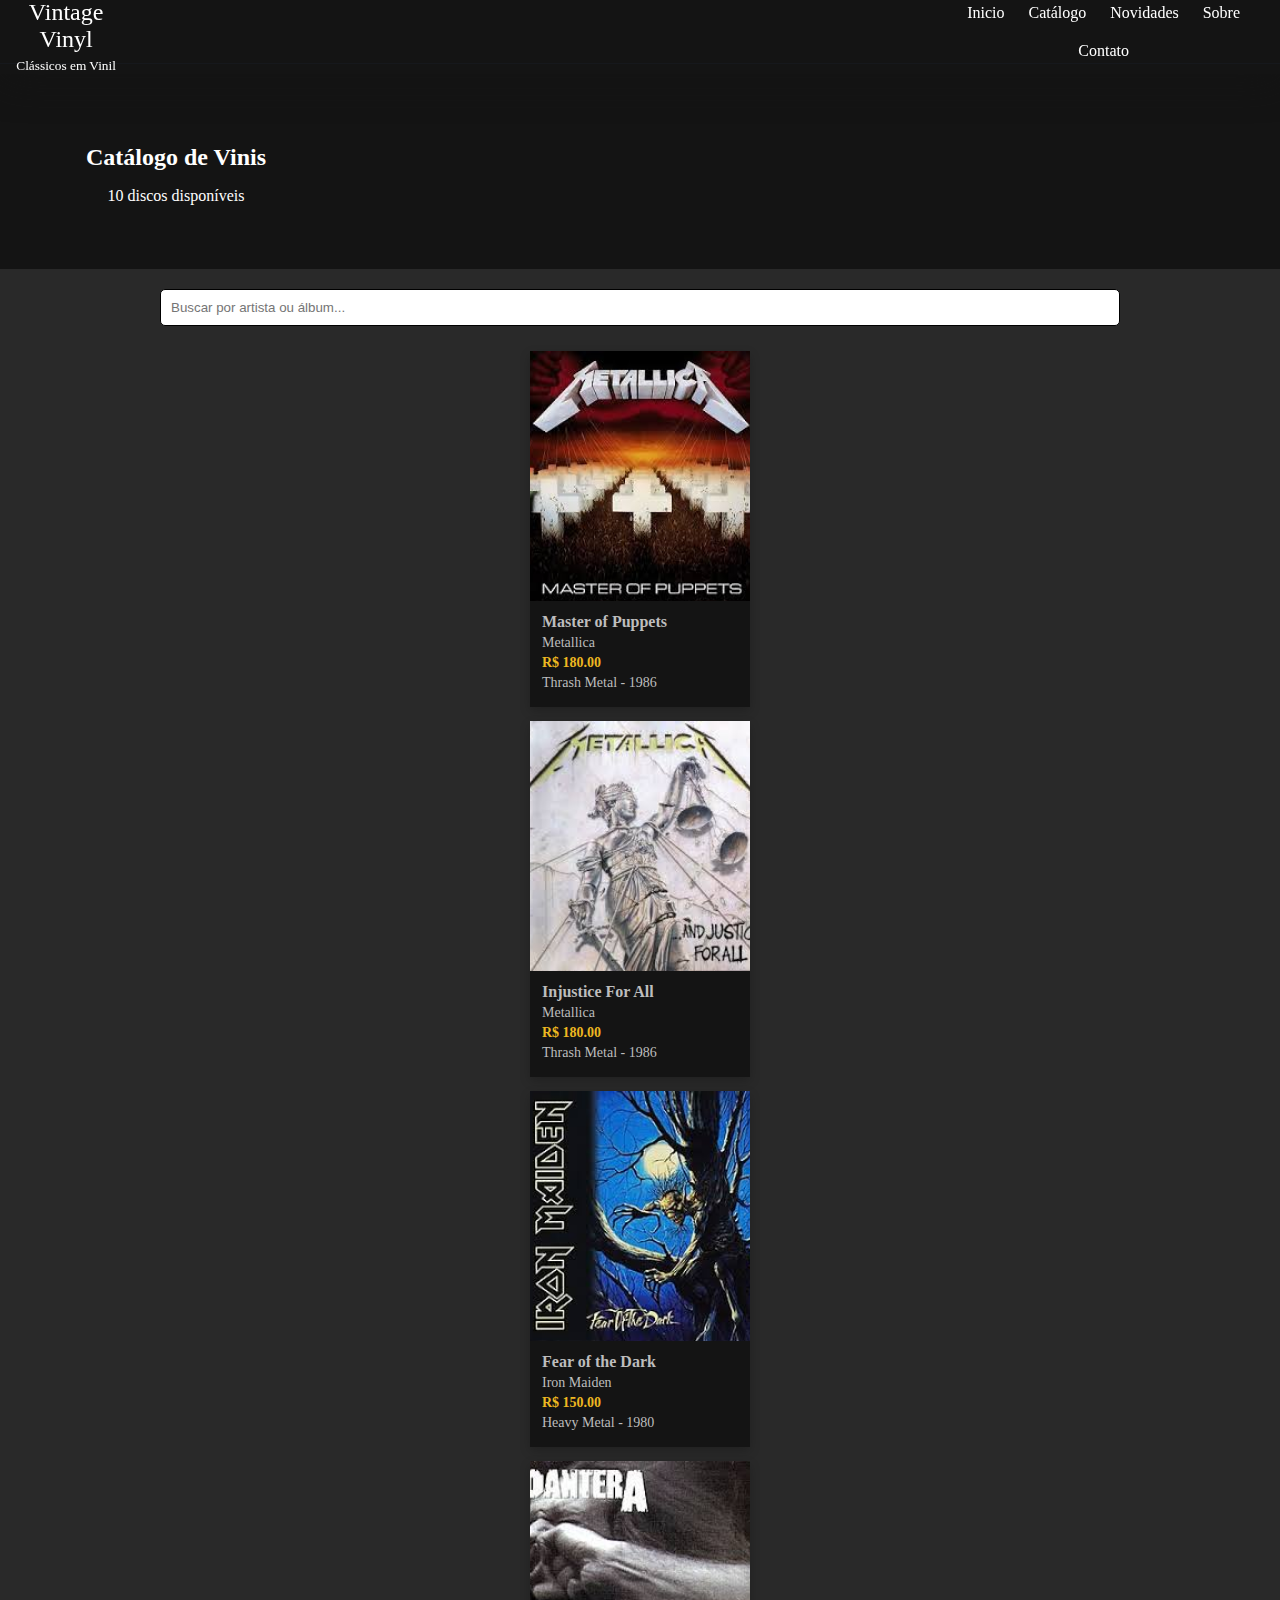
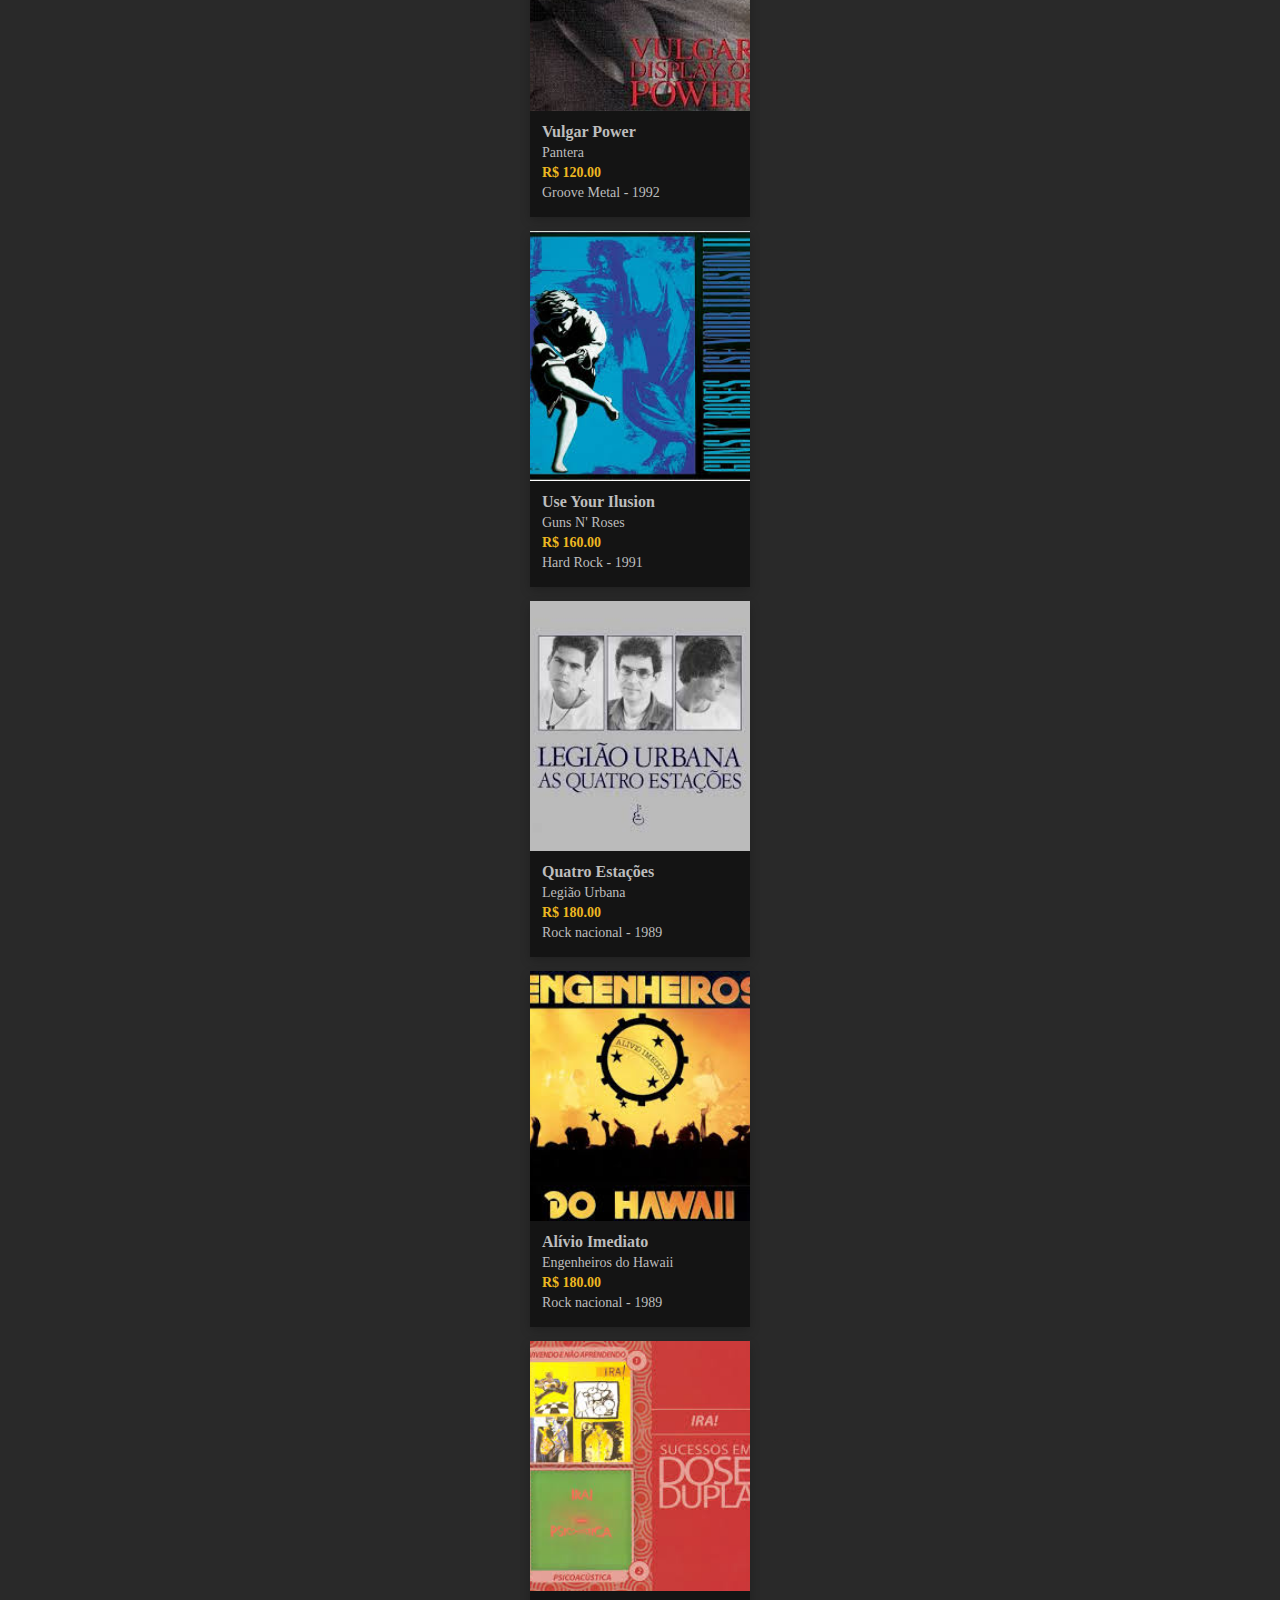
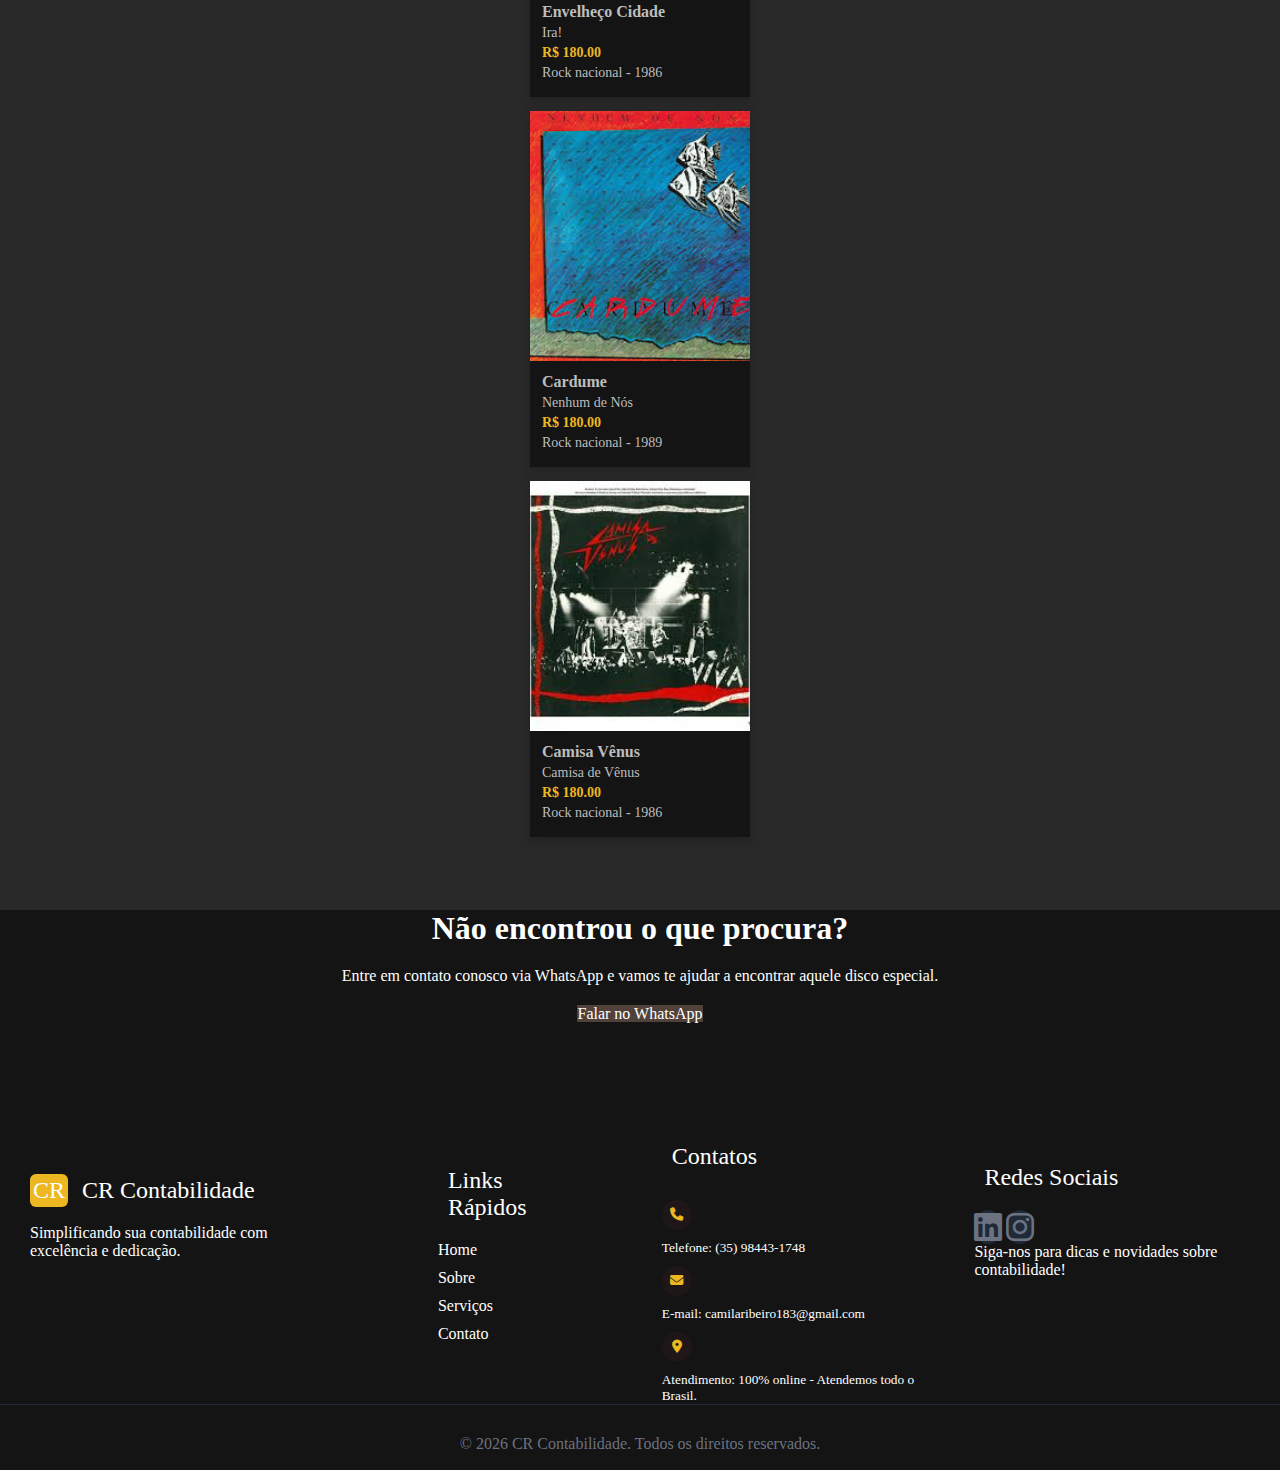
<file: catalogo/catalogo.html>
<!DOCTYPE html>
<html lang="en">
<head>
    <meta charset="UTF-8">
    <meta name="viewport" content="width=device-width, initial-scale=1.0">
    <title>Catálogo</title>
    <link rel="stylesheet" href="https://cdnjs.cloudflare.com/ajax/libs/font-awesome/6.5.0/css/all.min.css">
    <link rel="stylesheet" href="catalogo.css">
</head>
<header>
        <nav>
            <ul>
                <div class="divSuprema">
                    <div class="esquerda">                      
                        <p id="cr"><a href="#"></a>Vintage Vinyl</p>
                        <br>
                        <p id="contabilidade"><a href="#"></a>Clássicos em Vinil</p>
                    </div>
                    <div class="direita">  
                        <li><a id="parteDireita" href="../index.html">Inicio</a></li>
                        <li><a id="parteDireita" href="./catalogo.html">Catálogo</a></li>
                        <li><a id="parteDireita" href="#novidades">Novidades</a></li>
                        <li><a id="parteDireita" href="#sobre">Sobre</a></li>
                        <li><a id="orcamento" href="#contato">Contato</a></li>
                    </div>  
                </div>
                </ul>
        </nav>
    </header>
<body>
    <div class="container">
        <h2>Catálogo de Vinis</h2>
        <p>10 discos disponíveis</p>
    </div>
    <div class="filter">
        <input id="filtroArtista" type="search" placeholder="Buscar por artista ou álbum...">
    </div>
    <section id="catalogo">
        <div class="centralizar">
            <div class="cards1">
                <div id="card1"></div>
                <div id="card2"></div>
                <div id="card3"></div>
                <div id="card4"></div>
        <div id="card5"></div>
    </div>
    <div class="cards2">
        <div id="card6"></div>
        <div id="card7"></div>
        <div id="card8"></div>
        <div id="card9"></div>
        <div id="card10"></div>
    </div>
</div>
</section>
</body>
<footer id="solicitar">
    <div class="centralizar">
        <h1>Não encontrou o que procura?</h1>     
        <p>Entre em contato conosco via WhatsApp e vamos te ajudar a encontrar aquele disco especial.</p>
        <a href="#">Falar no WhatsApp</a>
        </div>
        <div class="centralizar2">

        <div class="esquerda2">

            <li id="cr2"><a href="#"></a>CR</li>
            <li id="contabilidade2"><a href="#"></a>CR Contabilidade</li>
            <p>Simplificando sua contabilidade com excelência e dedicação.</p>
        </div>
        <div class="linksRapidos">
            <li id="contabilidade2">Links Rápidos</li>
            <a href="#home">Home</a>
            <a href="#sobre">Sobre</a>
            <a href="#servicos">Serviços</a>
            <a href="#contato">Contato</a>
        </div>
        <div class="contatos">
            <li id="contabilidade2">Contatos</li>
            <div class="subDireita2">
                        <i id="telephone2" class="fa-solid fa-phone"></i>
                        <div class="titulos3">
                            <p>Telefone: (35) 98443-1748</p>
                        </div>
                    </div>
                    <div class="subDireita2">
                        <i id="telephone2" class="fa-solid fa-envelope"></i>
                        <div class="titulos3">
                            <p>E-mail: camilaribeiro183@gmail.com</p>
                        </div>
                    </div>
                    <div class="subDireita2">
                        <i id="telephone2" class="fa-solid fa-location-dot"></i>
                        <div class="titulos3">
                            <p>Atendimento: 100% online - Atendemos todo o Brasil.</p>
                        </div>
                    </div>
        </div>
        <div class="redesSociais">
            <li id="contabilidade2">Redes Sociais</li>
            <div>
                <a href="https://www.linkedin.com/in/camila-ribeiro-45aaa7172/" target="_blank" rel="noopener noreferrer"><i class="fab fa-linkedin fa-2x"></i></a>
            <a href=https://www.instagram.com/cr_contabilidade183/ target="_blank" rel="noopener noreferrer" class="instagram-icon"><i class="fab fa-instagram fa-2x"></i></a>
            </div>
            <p>Siga-nos para dicas e novidades sobre contabilidade!</p>
        </div>
    </div>
    <div class="direitosReservados">
        <p>© 2026 CR Contabilidade. Todos os direitos reservados.</p>
    </div>
        </div>

</footer>
<script src="catalogo.js"></script>
</html>
</file>
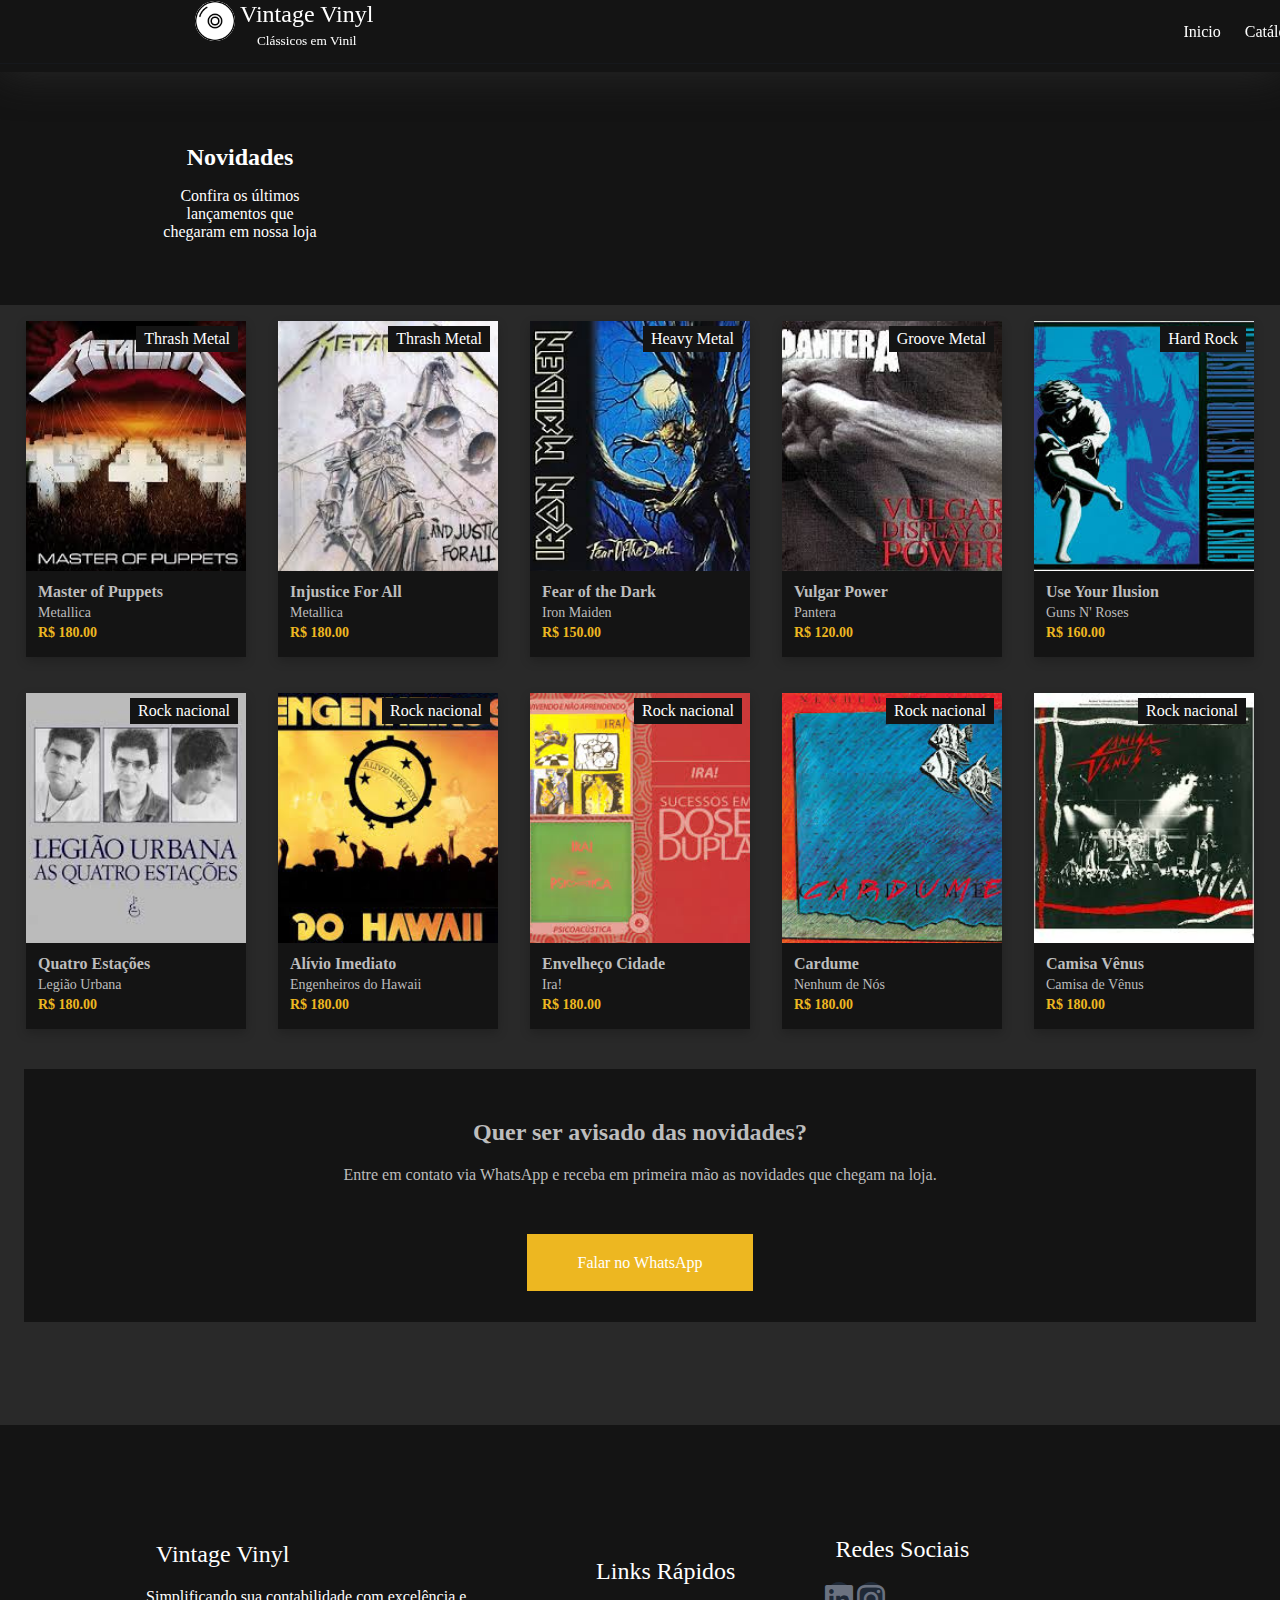
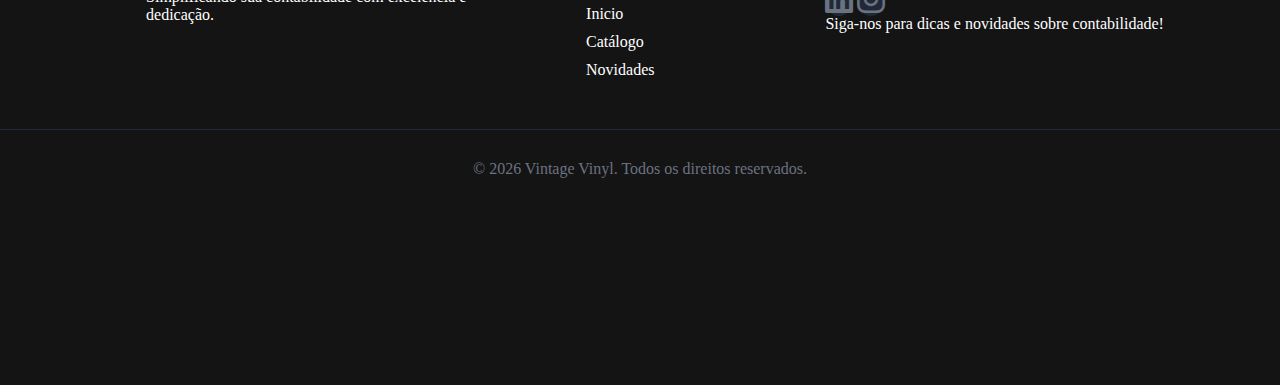
<file: novidades/novidades.html>
<!DOCTYPE html>
<html lang="en">
<head>
    <meta charset="UTF-8">
    <meta name="viewport" content="width=device-width, initial-scale=1.0">
    <title>Novidades</title>
    <link rel="stylesheet" href="https://cdnjs.cloudflare.com/ajax/libs/font-awesome/6.5.0/css/all.min.css">
    <link rel="stylesheet" href="novidades.css">
</head>
<header>
        <nav>
            <ul>
                <div class="divSuprema">
                    <div class="esquerda">       
                        <img class="imgCD" src="../assets/cd.png" alt="">               
                        <p id="cr"><a href="#"></a>Vintage Vinyl</p>
                        <br>
                        <p id="contabilidade"><a href="#"></a>Clássicos em Vinil</p>
                    </div>
                    <div class="direita">  
                        <li><a id="parteDireita" href="../index.html">Inicio</a></li>
                        <li><a id="parteDireita" href="../catalogo/catalogo.html">Catálogo</a></li>
                        <li><a id="parteDireita" href="./novidades.html">Novidades</a></li>
                    </div>  
                </div>
                </ul>
        </nav>
    </header>
<body>
    <div class="container">
        <h2>Novidades</h2>
        <p>Confira os últimos lançamentos que chegaram em nossa loja</p>
    </div>
    <section id="catalogo">
        <div class="centralizar">
        <div class="cards1">
        <a href="../produtos/produto.html?id=1" id="card1"></a>
        <a href="../produtos/produto.html?id=2" id="card2"></a>
        <a href="../produtos/produto.html?id=3" id="card3"></a>
        <a href="../produtos/produto.html?id=4" id="card4"></a>
        <a href="../produtos/produto.html?id=5" id="card5"></a>
    </div>
    <div class="cards2">
        <a href="../produtos/produto.html?id=6" id="card6"></a>
        <a href="../produtos/produto.html?id=7" id="card7"></a>
        <a href="../produtos/produto.html?id=8" id="card8"></a>
        <a href="../produtos/produto.html?id=9" id="card9"></a>
        <a href="../produtos/produto.html?id=10" id="card10"></a>
    </div>
    <div class="cards3">
        <div id="card11"></div>
        <div id="card12"></div>
        <div id="card13"></div>
        <div id="card14"></div>
        <div id="card15"></div>
    </div>
    <div class="cards4">
        <div id="card16"></div>
        <div id="card17"></div>
        <div id="card18"></div>
        <div id="card19"></div>
        <div id="card20"></div>
    </div>
    <div class="aviso">
        <h2>Quer ser avisado das novidades?</h2>
        <p>Entre em contato via WhatsApp e receba em primeira mão as novidades que chegam na loja.</p>
        <a href="#">Falar no WhatsApp</a>
    </div>
</div>
</section>
</body>
<footer id="solicitar">
        <div class="centralizar2">

        <div class="esquerda2">

            <li id="contabilidade2"><a href="#"></a>Vintage Vinyl</li>
            <p>Simplificando sua contabilidade com excelência e dedicação.</p>
        </div>
        <div class="linksRapidos">
            <li id="contabilidade2">Links Rápidos</li>
            <a href="./index.html">Inicio</a>
            <a href="./catalogo/catalogo.html">Catálogo</a>
            <a href="./novidades/novidades.html">Novidades</a>
        </div>
        
        <div class="redesSociais">
            <li id="contabilidade2">Redes Sociais</li>
            <div>
                <a href="https://www.linkedin.com/in/leonardo-soares-57a19039b/" target="_blank" rel="noopener noreferrer"><i class="fab fa-linkedin fa-2x"></i></a>
            <a href="#" target="_blank" rel="noopener noreferrer" class="instagram-icon"><i class="fab fa-instagram fa-2x"></i></a>
            </div>
            <p>Siga-nos para dicas e novidades sobre contabilidade!</p>
        </div>
    </div>
    <div class="direitosReservados">
        <p>© 2026 Vintage Vinyl. Todos os direitos reservados.</p>
    </div>
        </div>

</footer>
<script src="novidades.js"></script>
</html>
</file>
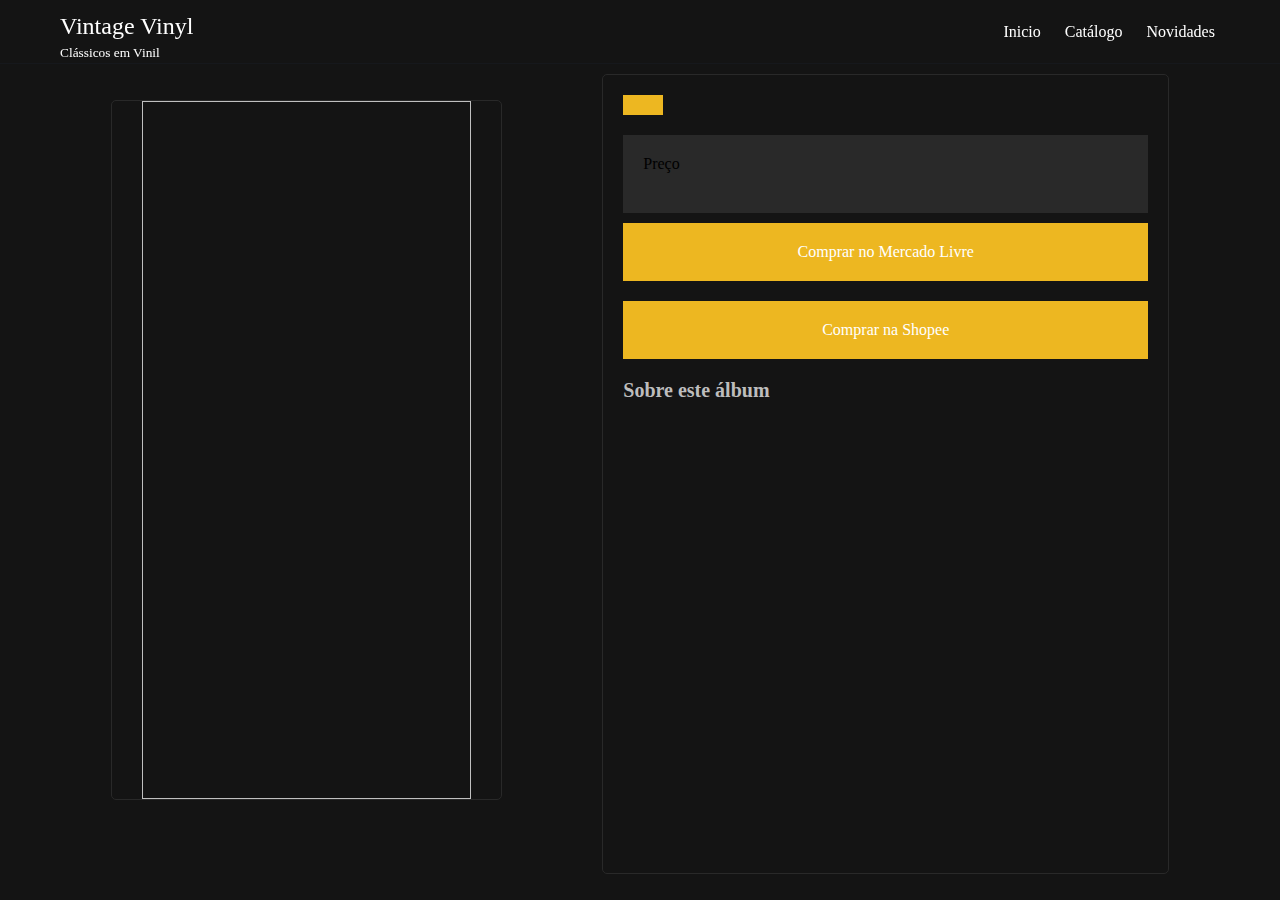
<file: produtos/produto.html>
<!DOCTYPE html>
<html lang="en">
<head>
    <meta charset="UTF-8">
    <meta name="viewport" content="width=device-width, initial-scale=1.0">
    <title>Document</title>
    <link rel="stylesheet" href="produto.css">
</head>
<body>
    <header>
           <nav>
               <ul>
                   <div class="divSuprema">
                       <div class="esquerda">                      
                           <p id="cr"><a href="#"></a>Vintage Vinyl</p>
                           <br>
                           <p id="contabilidade"><a href="#"></a>Clássicos em Vinil</p>
                       </div>
                       <div class="direita">  
                           <li><a id="parteDireita" href="../index.html">Inicio</a></li>
                           <li><a id="parteDireita" href="../catalogo/catalogo.html">Catálogo</a></li>
                           <li><a id="parteDireita" href="../novidades/novidades.html">Novidades</a></li>
                       </div>  
                   </div>
                   </ul>
           </nav>
       </header>
       <main>
        <!-- <a style="margin-top: 20rem;">Voltar ao catálogo</a> -->
           <div class="container">
               <div class="imgProduto">
                   <img id="imgProduto">
                </div>
                <div class="infoLado">
                    <div class="description">
                        <p id="genre"></p>
                        <h1 id="nome"></h1>
                        <p id="descricao"></p>   
                    </div>
                    <div class="preco">
                        <p>Preço</p>
                        <p id="preco"></p>
                    </div>
                    <div class="comprar">
                        <a>Comprar no Mercado Livre</a>
                        <a>Comprar na Shopee</a>
                    </div>
                    <div class="sobre">
                        <p>Sobre este álbum</p>
                        <p id="sobre"></p>
                    </div>
                </div>
            </div>
        </main>
</body>
<script src="produto.js"></script>
</html>
</file>
<file: catalogo/catalogo.css>
* {
  box-sizing: border-box;
  padding: 0;
  margin: 0;
}

:root {
  --cor-destaque: #edb721;
  --cor-fundo1: #292929;
  --cor-fundo2: #141414;
  --cor-texto: #bdbdbd;
}

a {
  text-decoration: none;
}

html {
  scroll-behavior: smooth;
  font-family: "Calibri" bold;
  overflow-x: hidden;
}

/* ================ NAV ================ */

header {
  border-bottom: 1px solid #1f29373a;
  height: 4rem;
  width: 100%;
  position: fixed;
  background-color: var(--cor-fundo2);
  font-family: "Roboto" bold;
  z-index: 10000;
  display: flex;
  justify-content: center;
  align-items: center;
  text-align: center;
}

body {
  overflow-x: hidden;
}

nav {
  display: inline-block;
  align-items: center;
  width: 100%;
  z-index: 10000;
  box-shadow: 1px 1px 40px var(--cor-fundo2);
}

li {
  display: inline-block;
  list-style: none;
  padding: 10px;
  z-index: 10000;
}

#cr {
  border-radius: 6px;
  color: white;
  cursor: auto;
  font-style: bold;
  z-index: 10000;
  font-size: 18pt;
}

#contabilidade {
  color: white;
  cursor: auto;
  font-style: bold;
  z-index: 10000;
  font-size: 10pt;
}

#parteDireita {
  color: white;
  font-size: 12pt;
  cursor: normal;
  z-index: 10000;
}

#parteDireita:hover {
  color: var(--cor-destaque);
}

#orcamento {
  color: white;
  border-radius: 20px;
  padding: 8px;
  font-size: 12pt;
  cursor: pointer;
  z-index: 10000;
}

#orcamento:hover {
  background-color: #50423a;
  z-index: 10000;
}

.divSuprema {
  max-width: 100rem;
  width: 100%;
  display: inline-flex;
  align-items: center;
  justify-content: center;
  gap: 50rem;
}

ul {
  width: 100%;
  display: inline-block;
}

/* ============== FIM NAV ================== */

/* ============== FOOTER ============ */

#solicitar {
  width: 100%;
  height: 35rem;
  background-color: var(--cor-fundo2);
}

.centralizar {
  gap: 50px;
  text-align: center;
  color: white;
}

.centralizar h1,
.centralizar p {
  margin-bottom: 20px;
}

.centralizar a {
  color: white;
  background-color: #50423a;
}

.centralizar2 {
  display: flex;
  justify-content: center;
  align-items: center;
  gap: 50px;
  border-bottom: 1px solid #1f2937;
}

.esquerda2 {
  padding: 30px;
  width: 390px;
}

#cr2 {
  border-radius: 6px;
  padding: 3px;
  width: fit-content;
  height: fit-content;
  color: white;
  background-color: var(--cor-destaque);
  cursor: auto;
  font-style: bold;
  z-index: 10000;
  font-size: 18pt;
}

#contabilidade2 {
  color: #1f2937;
  cursor: auto;
  font-style: bold;
  z-index: 10000;
  font-size: 18pt;
  margin-bottom: 10px;
  color: white;
}

.esquerda2 p {
  color: white;
}

.linksRapidos {
  display: block;
  width: fit-content;
  margin-bottom: 10px;
  padding: 30px;
  margin-top: 93px;
}

.linksRapidos a {
  color: white;
  display: flex;
  margin-bottom: 10px;
}

.contatos {
  margin-top: 110px;
  color: white;
  font-size: 10pt;
}

.redesSociais {
  display: inline-block;
  justify-content: center;
  align-items: center;
  height: auto;
  margin-top: 5px;
}

.redesSociais i {
  margin-bottom: 20px;
  color: #6b7280;
  background-color: #1f2937;
  border-radius: 50%;
  height: 50px;
  width: 50px;
  display: inline;
  justify-content: center;
  align-items: center;
}

.redesSociais p {
  color: white;
}

.direitosReservados {
  display: flex;
  justify-content: center;
  align-items: center;
  color: #6b7280;
  margin-top: 30px;
  margin-bottom: 15px;
}
.direitosReservados2 {
  display: flex;
  justify-content: center;
  align-items: center;
  color: #6b7280;
}

#telephone2 {
  margin-top: 20px;
  color: var(--cor-destaque);
  background-color: rgba(124, 45, 55, 0.1);
  border-radius: 50%;
  height: 30px;
  width: 30px;
  display: flex;
  justify-content: center;
  align-items: center;
  position: relative;
  top: -10px;
  z-index: 1000;
}

/* ============== FIM FOOTER ============ */

/* ============== CARDS ================= */

.card {
  max-width: 220px;
  width: 100%;
  overflow: hidden; /* corta a imagem no limite do card */
  box-shadow: 0 4px 10px rgba(0, 0, 0, 0.2);
  background-color: var(--cor-fundo2);
  display: inline-block;
  margin: 5px;
  text-decoration: none;
  color: inherit;
  transition: transform 0.3s ease;
  position: relative;

  z-index: 1;

}

.vinius {
  &:hover {
    &:has(.card:hover) .card{
      z-index: 5;
    }
    &:has(.card:hover) .vinil{
      transition: all 1.5s ease;
      transform: translate(100px, -20px) rotate(10deg);
      z-index: 3;
      opacity: 1;
    }
    }
  & .vinil {
    position: absolute;
    width: 300px;
    z-index: 0;
    opacity: 0;
    
  }
}

.card:hover {
  transform: scale(1.05);
  box-shadow: 2px 2px 10px var(--cor-texto);
}

/* Parte da imagem */
.card-image {
  height: 250px; /* controla até onde a imagem vai */
  background-size: cover;
  background-position: center;
    z-index: 1;

}

.card-image-span {
  display: none;
  justify-content: end;
    z-index: 1;

}

.preco {
  color: var(--cor-destaque);
    z-index: 1;

}

/* Parte branca */
.card-info {
  padding: 20px;
  background-color: var(--cor-fundo2);
  color: var(--cor-texto);
  text-align: start;
  z-index: 1;

}

.card-info h3 {
  margin: 0;
  font-size: 16px;
  color: var(--cor-texto);
    z-index: 1;

}

.card-info p {
  margin: 4px 0;
  font-size: 14px;
    z-index: 1;

}

.generos {
  width: 100%;
  display: flex;
  justify-content: center;
  align-items: center;
  gap: 2rem;
}

.rockClassico {
  max-width: 15rem;
  width: 100%;
  height: 9rem;
  text-align: center;
  border: 1px solid black;
  background-color: white;
}

.card-image span {
  margin-right: 0.5rem;
  color: white;
  background-color: var(--cor-fundo2);
  padding: 4px 8px;
  margin-top: 5px;
}

/* Parte branca */
.card-info {
  padding: 12px;
  background-color: var(--cor-fundo2);
}

/* ========= FIM CARDS ============ */

.container {
  width: 100%;
  text-align: center;
  padding-top: 4rem;
  background-color: var(--cor-fundo2);
  color: white;
  display: block;
  align-items: center;

}
.container h2{
  padding-top: 5rem;
}

.container h2,
.container p{
  padding-left: 2rem;
  padding-bottom: 1rem;
  margin-right: 60rem;
}
.container p{
  padding-bottom: 4rem;
}


.filter{
  padding: 20px;
  width: 100%;
  margin: auto;
  background-color: var(--cor-fundo1);
  text-align: center;
  display: flex;
  flex-wrap: wrap;
  gap: 1rem;
  justify-content: center;
}

#filtroArtista {
  max-width: 60rem;
  width: 100%;
  padding: 10px;
  margin-right: 0;  
  border: 1px solid black;
  border-radius: 5px;
  background-color: white;
}

#filtro-genero{
  padding: 10px;
  border-radius: 5px;

}

.filter-checkboxes {
  display: flex;
  gap: 20px;
  flex-wrap: wrap;
  justify-content: center;
}

.filter-checkboxes label {
  display: flex;
  align-items: center;
  gap: 8px;
  cursor: pointer;
  font-size: 14px;
  font-weight: 500;
}

.filter-checkboxes input[type="checkbox"] {
  cursor: pointer;
  max-width: 18px;
  width: 100%;
  height: 18px;
  accent-color: var(--cor-destaque);
}

.filter-toggle {
  margin-top: 10px;
}

.checkbox-toggle {
  display: flex;
  align-items: center;
  gap: 10px;
  cursor: pointer;
  font-weight: 600;
  font-size: 16px;
  padding: 10px 15px;
  background-color: var(--cor-destaque);
  color: white;
  border-radius: 5px;
  transition: all 0.3s ease;
}

.checkbox-toggle:hover {
  background-color: #6a5849;
}

.checkbox-toggle input[type="checkbox"] {
  cursor: pointer;
  width: 18px;
  height: 18px;
  accent-color: white;
  margin: 0;
}

.toggle-icon {
  transition: transform 0.3s ease;
  display: inline-block;
}

.checkbox-toggle input[type="checkbox"]:checked ~ .toggle-icon {
  transform: rotate(180deg);
}

.filter-checkboxes {
  display: flex;
  gap: 15px;
  flex-wrap: wrap;
  justify-content: center;
  margin-top: 15px;
  padding: 15px;
  background-color: #f4ede5;
  border-radius: 5px;
  animation: slideDown 0.3s ease;
}

@keyframes slideDown {
  from {
    opacity: 0;
    transform: translateY(-10px);
  }
  to {
    opacity: 1;
    transform: translateY(0);
  }
}

#centralizar {
  margin: auto;
  text-align: center;
  max-width: 82.25rem;
  width: 100%;
  padding: 10px;
}

#catalogo {
  background-color: var(--cor-fundo1);
  height: auto;
  padding-bottom: 4rem;
}

.grid-catalogo {
  display: grid;
  grid-template-columns: repeat(auto-fit, minmax(220px, 1fr));
  gap: 1rem;
  max-width: 1300px;
  margin: auto;
  padding: 2rem 1rem;
}

.imgCD {
  grid-area: cd;
  width: 40px;
  height: 40px;
  color: white;
  background-color: white;
  border-radius: 50%;
}

.esquerda{
  display: grid;
  grid-template-areas: 
  "cd vinyl"
  "cd classico";
  gap: 5px;
  margin-top: 10px;
}

.imgCD {
  grid-area: cd;
  width: 40px;
  height: 40px;
  color: white;
  background-color: white;
  border-radius: 50%;
}

#cr {
  grid-area: vinyl;
  border-radius: 6px;
  color: white;
  cursor: auto;
  font-style: bold;
  z-index: 10000;
  font-size: 18pt;
}

#contabilidade {
  grid-area: classico;
  color: white;
  cursor: auto;
  font-style: bold;
  z-index: 10000;
  font-size: 10pt;
}

/* ================= MOBILE ================= */
@media (max-width: 768px) {

  /* ===== HEADER ===== */
  header {
    height: auto;
    padding: 10px 0;
  }

  .divSuprema {
    width: 100%;
    flex-direction: column;
    gap: 10px;
  }

  .esquerda {
    justify-content: center;
    text-align: center;
  }

  .direita {
    display: flex;
    gap: 15px;
    justify-content: center;
    flex-wrap: wrap;
  }

  #parteDireita {
    font-size: 11pt;
  }

  /* Evita scroll lateral */
  body, html {
    overflow-x: hidden;
  }

  /* ===== CONTAINER TOPO ===== */
  .container h2,
  .container p {
    margin-right: 0;
    padding-left: 0;
    text-align: center;
  }

  /* ===== FILTRO ===== */
  #filtroArtista {
    margin-right: 0;
    max-width: 100%;
  }

  /* ===== FOOTER ===== */
  #solicitar {
    height: auto;
    padding-bottom: 30px;
  }

  .centralizar2 {
    flex-direction: column;
    text-align: center;
    gap: 20px;
  }

  #centralizar {
    display: flex;
    flex-wrap: wrap;
    justify-content: center;
  }

  .linksRapidos,
  .esquerda2,
  .redesSociais {
    width: 100%;
    padding: 10px;
    margin-top: 0;
  }

  .linksRapidos a {
    justify-content: center;
  }

  .redesSociais div {
    display: flex;
    justify-content: center;
    gap: 15px;
  }

}
</file>
<file: novidades/novidades.css>
* {
  box-sizing: border-box;
  padding: 0;
  margin: 0;
}

:root {
  --cor-destaque: #edb721;
  --cor-fundo1: #292929;
  --cor-fundo2: #141414;
  --cor-texto: #bdbdbd;
}

a {
  text-decoration: none;
}

html {
  scroll-behavior: smooth;
  font-family: "Calibri" bold;
  overflow-x: hidden;
}

/* ================ NAV ================ */

header {
  border-bottom: 1px solid #1f29373a;
  height: 4rem;
  width: 100%;
  position: fixed;
  background-color: var(--cor-fundo2);
  font-family: "Roboto" bold;
  z-index: 10000;
  display: flex;
  justify-content: center;
  align-items: center;
  text-align: center;
}

body {
  overflow-x: hidden;
}

nav {
  display: inline-block;
  align-items: center;
  width: 100%;
  z-index: 10000;
  box-shadow: 1px 1px 40px var(--cor-fundo1);
}

li {
  display: inline-block;
  list-style: none;
  padding: 10px;
  z-index: 10000;
}

#cr {
  border-radius: 6px;
  color: white;
  cursor: auto;
  font-style: bold;
  z-index: 10000;
  font-size: 18pt;
}

#contabilidade {
  color: white;
  cursor: auto;
  font-style: bold;
  z-index: 10000;
  font-size: 10pt;
}

#parteDireita {
  color: white;
  font-size: 12pt;
  cursor: normal;
  z-index: 10000;
}

#parteDireita:hover {
  color: var(--cor-destaque);
}

#orcamento {
  color: white;
  border-radius: 20px;
  padding: 8px;
  font-size: 12pt;
  cursor: pointer;
  z-index: 10000;
}

#orcamento:hover {
  background-color: var(--cor-destaque);
  z-index: 10000;
}

.divSuprema {
  width: 100rem;
  display: inline-flex;
  align-items: center;
  justify-content: center;
  gap: 50rem;
}

ul {
  width: 100%;
  display: inline-block;
}

/* ============== FIM NAV ================== */

/* ============== FOOTER ============ */

#solicitar {
  width: 100%;
  height: 35rem;
  background-color: var(--cor-fundo2);
}

.centralizar {
  gap: 50px;
  text-align: center;
  color: white;
}

.centralizar h1,
.centralizar p {
  margin-bottom: 20px;
}

.centralizar a {
  color: white;
}

.centralizar2 {
  display: flex;
  justify-content: center;
  align-items: center;
  gap: 50px;
  border-bottom: 1px solid #1f2937;
}

.esquerda2 {
  padding: 30px;
  width: 390px;
}

#cr2 {
  border-radius: 6px;
  padding: 3px;
  width: fit-content;
  height: fit-content;
  color: white;
  background-color: var(--cor-destaque);
  cursor: auto;
  font-style: bold;
  z-index: 10000;
  font-size: 18pt;
}

#contabilidade2 {
  color: #1f2937;
  cursor: auto;
  font-style: bold;
  z-index: 10000;
  font-size: 18pt;
  margin-bottom: 10px;
  color: white;
}

.esquerda2 p {
  color: white;
}

.linksRapidos {
  display: block;
  width: fit-content;
  margin-bottom: 10px;
  padding: 30px;
  margin-top: 93px;
}

.linksRapidos a {
  color: white;
  display: flex;
  margin-bottom: 10px;
}

.contatos {
  margin-top: 110px;
  color: white;
  font-size: 10pt;
}

.redesSociais {
  display: inline-block;
  justify-content: center;
  align-items: center;
  height: auto;
  margin-top: 5px;
}

.redesSociais i {
  margin-bottom: 20px;
  color: #6b7280;
  background-color: #1f2937;
  border-radius: 50%;
  height: 50px;
  width: 50px;
  display: inline;
  justify-content: center;
  align-items: center;
}

.redesSociais p {
  color: white;
}

.direitosReservados {
  display: flex;
  justify-content: center;
  align-items: center;
  color: #6b7280;
  margin-top: 30px;
  margin-bottom: 15px;
}
.direitosReservados2 {
  display: flex;
  justify-content: center;
  align-items: center;
  color: #6b7280;
}

#telephone2 {
  margin-top: 20px;
  color: var(--cor-destaque);
  background-color: rgba(124, 45, 55, 0.1);
  border-radius: 50%;
  height: 30px;
  width: 30px;
  display: flex;
  justify-content: center;
  align-items: center;
  position: relative;
  top: -10px;
  z-index: 1000;
}

/* ============== FIM FOOTER ============ */

/* ============== CARDS ================= */
.cards2,
.cards1 {
  display: flex;
  justify-content: center;
  gap: 2rem;
  padding: 1rem;
}

.card {
  width: 220px;
  overflow: hidden; /* corta a imagem no limite do card */
  box-shadow: 0 4px 10px rgba(0, 0, 0, 0.2);
  background-color: var(--cor-fundo2);
  display: inline-block;
}

.card:hover {
  transform: scale(1.05);
  transition: transform 0.3s;
}

/* Parte da imagem */
.card-image {
  height: 250px; /* controla até onde a imagem vai */
  background-size: cover;
  background-position: center;
}

.card-image-span {
  display: flex;
  justify-content: end;
}

.preco {
  color: var(--cor-destaque);
}

/* Parte branca */
.card-info {
  padding: 12px;
  background-color: var(--cor-fundo2);
  color: var(--cor-texto);
  text-align: left;
}

.card-info h3 {
  margin: 0;
  font-size: 16px;
  color: var(--cor-texto);
}

.card-info p {
  margin: 4px 0;
  font-size: 14px;
}

.generos {
  width: 100%;
  display: flex;
  justify-content: center;
  align-items: center;
  gap: 2rem;
}

.rockClassico {
  width: 15rem;
  height: 9rem;
  text-align: center;
  border: 1px solid black;
  background-color: white;
}

.card-image span {
  margin-right: 0.5rem;
  color: white;
  background-color: var(--cor-fundo2);
  padding: 4px 8px;
  margin-top: 5px;
}

/* Parte branca */
.card-info {
  padding: 12px;
  background-color: var(--cor-fundo2);
  color: var(--cor-texto);
}

/* ========= FIM CARDS ============ */

.container {
  max-width: 100%;
  text-align: center;
  padding-top: 4rem;
  background-color: var(--cor-fundo2);
  color: white;
  display: block;
  align-items: center;
  padding-left: 8rem;
}
.container h2{
  padding-top: 5rem;

}

.container h2,
.container p{
  padding-left: 2rem;
  padding-bottom: 1rem;
  margin-right: 60rem;
}
.container p{
  padding-bottom: 4rem;
}


.filter{
  display: flex;
  align-items: center;
  justify-content: center;
  padding: 20px;
  width: fit-content;
  margin: auto;
  position: relative;
}

#filtroArtista {
  width: 60rem;
  padding: 10px;
  margin: auto;  
  border: 1px solid black;
  border-radius: 5px;
  background-color: white;
}

.centralizar {
  margin: auto;
  text-align: center;
}

#catalogo {
  background-color: var(--cor-fundo1);
  height: 70rem;
}

.aviso{
  background-color: var(--cor-fundo2);
  padding: 50px;
  width: 77rem;
  margin: 20px auto;
}
.aviso h2{
  color: var(--cor-texto);
  margin-bottom: 20px;
}
.aviso p{
  color: var(--cor-texto);
  margin-bottom: 70px;
}
.aviso a{
  padding: 20px 50px;
  background-color: var(--cor-destaque);
  color: white;
}

.imgCD {
  grid-area: cd;
  width: 40px;
  height: 40px;
  color: white;
  background-color: white;
  border-radius: 50%;
}

.esquerda{
  display: grid;
  grid-template-areas: 
  "cd vinyl"
  "cd classico";
  gap: 5px;
  margin-top: 10px;
}

.imgCD {
  grid-area: cd;
  width: 40px;
  height: 40px;
  color: white;
  background-color: white;
  border-radius: 50%;
}

#cr {
  grid-area: vinyl;
  border-radius: 6px;
  color: white;
  cursor: auto;
  font-style: bold;
  z-index: 10000;
  font-size: 18pt;
}

#contabilidade {
  grid-area: classico;
  color: white;
  cursor: auto;
  font-style: bold;
  z-index: 10000;
  font-size: 10pt;
}
</file>
<file: produtos/produto.css>
* {
  box-sizing: border-box;
  padding: 0;
  margin: 0;
}

:root {
  --cor-destaque: #edb721;
  --cor-fundo1: #292929;
  --cor-fundo2: #141414;
  --cor-texto: #bdbdbd;
}

a {
  text-decoration: none;
}

header {
  border-bottom: 1px solid #1f29373a;
  height: 4rem;
  width: 100%;
  position: fixed;
  background-color: var(--cor-fundo2);
  font-family: "Roboto" bold;
  z-index: 10000;
  display: flex;
  justify-content: center;
  align-items: center;
}

nav {
  display: inline-block;
  align-items: center;
  width: 100rem;
  z-index: 10000;
  max-width: 100rem;
}

li {
  display: inline-block;
  list-style: none;
  padding: 10px;
  z-index: 10000;
}

#cr {
  border-radius: 6px;
  color: white;
  cursor: auto;
  font-style: bold;
  z-index: 10000;
  font-size: 18pt;
}

#contabilidade {
  color: white;
  cursor: auto;
  font-style: bold;
  z-index: 10000;
  font-size: 10pt;
}

#parteDireita {
  color: white;
  font-size: 12pt;
  cursor: normal;
  z-index: 10000;
}

#parteDireita:hover {
  color: var(--cor-destaque);
}

#orcamento {
  color: white;
  border-radius: 20px;
  padding: 8px;
  font-size: 12pt;
  cursor: pointer;
  z-index: 10000;
}

#orcamento:hover {
  background-color: #50423a;
  z-index: 10000;
}

.divSuprema {
  width: 100rem;
  display: inline-flex;
  align-items: center;
  justify-content: center;
  gap: 50rem;
}

ul {
  width: 100%;
  display: inline-block;
}

body {
  overflow-x: hidden;
  display: flex;
  justify-content: center;
}

html {
  scroll-behavior: smooth;
  font-family: "Calibri" bold;
  overflow-x: hidden;
    background-color: var(--cor-fundo2);  

}

.imgCD {
  grid-area: cd;
  width: 40px;
  height: 40px;
  color: white;
  background-color: white;
  border-radius: 50%;
}

.container  {
    display: flex;
    justify-content: space-between;
    align-items: center;
    max-width: 100rem;
    width: 100%;
    gap: 100px;
    height: 100vh;
    background-color: var(--cor-fundo2);  
}

.imgProduto {
    width: 700px;
    height: 700px;
    padding: 0 30px;
    border: 1px solid var(--cor-fundo1);
    border-radius: 5px;
}

.imgProduto img{
    width: 100%;
    height: 100%;
}


.infoLado{
    height: 50rem;
    display: flex;
    flex-direction: column;
    max-width: 40rem;
    width: 100%;
    background-color: var(--cor-fundo2);
    margin-top: 3rem;
    border: 1px solid var(--cor-fundo1);
    padding: 20px;
    border-radius: 5px;

}

#genre{
    background-color: var(--cor-destaque);
    color: var(--cor-fundo2);
    padding: 10px 20px;
    width: fit-content;
    margin-bottom: 20px;
    
}

#nome{
    margin-bottom: 20px;
    color: white;
}

#descricao{
    margin-bottom: 20px;
    color: white;
}

.preco{
    background-color: var(--cor-fundo1);
    text-align: start;
    padding: 20px;

}

.preco p:nth-child(1){
    margin-bottom: 20px;
    
}

.preco p:nth-child(2){
    color: var(--cor-destaque);
    font-size: 30pt;
    
}

.comprar{
    display: flex;
    flex-direction: column;
    gap: 10px;
    
}
.comprar a:nth-child(1),
.comprar a:nth-child(2){
    margin-top: 10px;
    padding: 20px;
    background-color: #edb721;
    text-align: center;
    color: white;
    
}

.sobre{
    margin-top: 20px;
}

.sobre p:nth-child(1){
    margin-bottom: 20px;
    font-size: 15pt;
    font-weight: 700;
    color: var(--cor-texto);
}

#sobre {
  color: var(--cor-texto);
}

.esquerda{
  display: grid;
  grid-template-areas: 
  "cd vinyl"
  "cd classico";
  gap: 5px;
  margin-top: 10px;

}

.imgCD {
  grid-area: cd;
  width: 40px;
  height: 40px;
  color: white;
  background-color: white;
  border-radius: 50%;
}

#cr {
  grid-area: vinyl;
  border-radius: 6px;
  color: white;
  cursor: auto;
  font-style: bold;
  z-index: 10000;
  font-size: 18pt;
}

#contabilidade {
  grid-area: classico;
  color: white;
  cursor: auto;
  font-style: bold;
  z-index: 10000;
  font-size: 10pt;
}

.voltarCat {
  margin-bottom: 10px;
  color: var(--cor-destaque);
  position: sticky;
    top: 0;
    background: #111;
    padding: 12px;
    width: 100%;
    text-align: left;
    z-index: 999;
    border-bottom: 1px solid #222;
}

/* ==================================
   PRODUTO — MOBILE (FINAL)
   ================================== */
@media (max-width: 768px) {

  html, body {
    overflow-x: hidden;
  }

  body {
    display: block;
  }

  /* ===== HEADER ===== */
  header {
    position: relative;
    height: auto;
    padding: 10px 0;
  }

  .divSuprema {
    flex-direction: column;
    gap: 12px;
  }

  .direita {
    display: flex;
    flex-wrap: wrap;
    justify-content: center;
    gap: 10px;
  }

  /* ===== CONTAINER ===== */
  .container {
    flex-direction: column;
    gap: 1.5rem;
    height: auto;
    padding: 1rem;
    margin-top: 1rem;
  }

  /* ===== IMAGEM ===== */
  .imgProduto {
    width: 100%;
    height: auto;
    padding: 10px;
  }

  .imgProduto img {
    width: 100%;
    height: auto;
    aspect-ratio: 1 / 1;
    object-fit: cover;
  }

  /* ===== INFO ===== */
  .infoLado {
    max-width: 100%;
    height: auto;
    margin-top: 0;
    padding: 15px;
  }

  #nome {
    font-size: 20px;
  }

  #descricao {
    font-size: 14px;
  }

  /* ===== PREÇO ===== */
  .preco p:nth-child(2) {
    font-size: 24px;
  }

  /* ===== BOTÕES ===== */
  .comprar a {
    font-size: 14px;
    padding: 15px;
  }

  /* ===== SOBRE ===== */
  .sobre p:nth-child(1) {
    font-size: 16px;
  }

  #sobre {
    font-size: 14px;
    line-height: 1.5;
  }

  .voltarCat {
    position: sticky;
    top: 0;
    background: #111;
    padding: 12px;
    width: 100%;
    text-align: left;
    z-index: 999;
    border-bottom: 1px solid #222;
  }

}
</file>
